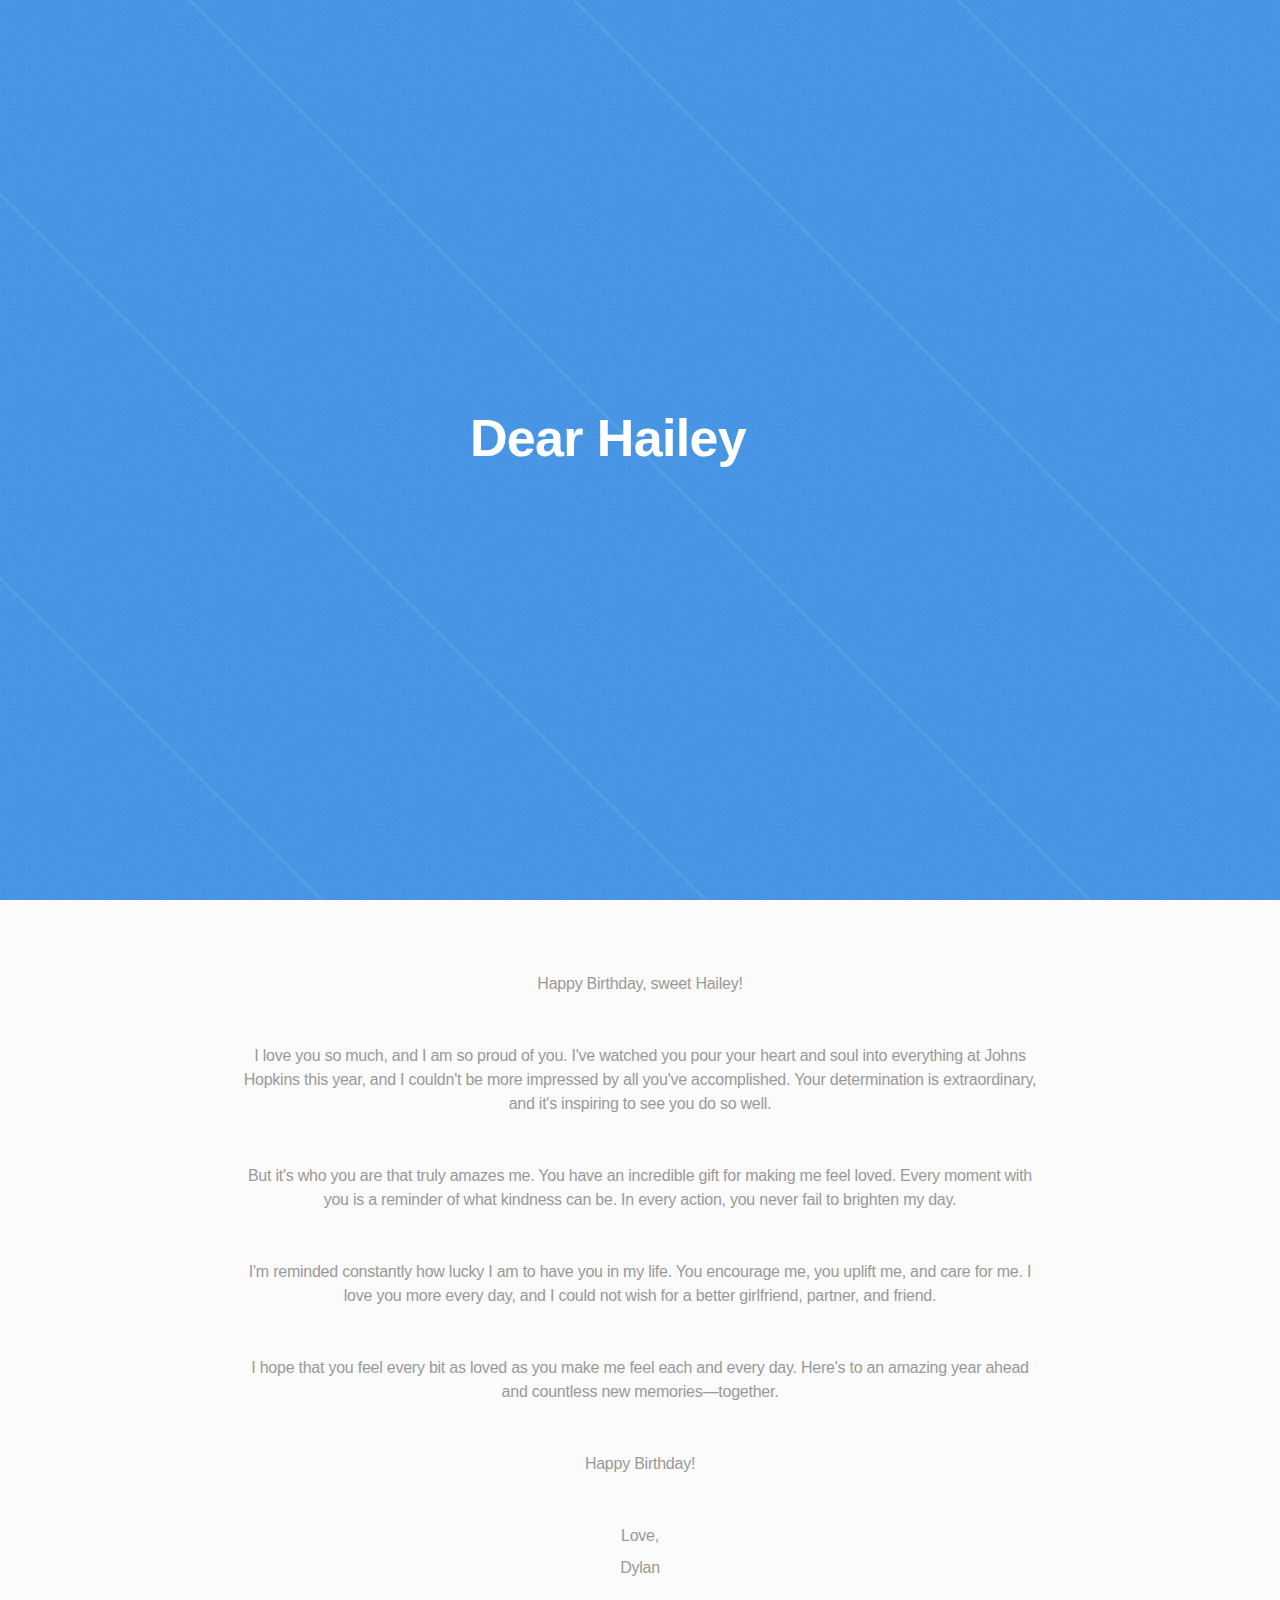
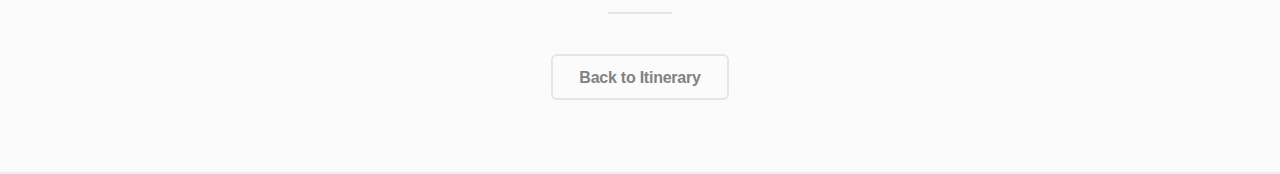
<file: card.html>
<!DOCTYPE HTML>
<html>
	<head>
		<title>Birthday Card - Hailey</title>
		<meta charset="utf-8" />
		<meta name="viewport" content="width=device-width, initial-scale=1, user-scalable=no" />
		<link rel="stylesheet" href="assets/css/main.css" />
		<noscript><link rel="stylesheet" href="assets/css/noscript.css" /></noscript>
		<style>
			#header .content {
				display: flex;
				justify-content: center;
				align-items: center;
				width: 100%;
			}
			#header h1 {
				text-align: center;
				width: 100%;
				margin: 0;
				padding: 0;
			}
		</style>
	</head>
	<body class="is-preload">
		<!-- Header -->
			<header id="header">
				<div class="content">
					<h1>Dear Hailey</h1>
				</div>
			</header>
		<!-- Card Content -->
			<section id="card" class="wrapper style2 special">
				<div class="inner">
					<header class="major">
						<p>Happy Birthday, sweet Hailey!</p>
						<br>
						<p>I love you so much, and I am so proud of you. I've watched you pour your heart and soul into everything at Johns Hopkins this year, and I couldn't be more impressed by all you've accomplished. Your determination is extraordinary, and it's inspiring to see you do so well.</p>
						<br>
						<p>But it's who you are that truly amazes me. You have an incredible gift for making me feel loved. Every moment with you is a reminder of what kindness can be. In every action, you never fail to brighten my day.</p>
						<br>
						<p>I'm reminded constantly how lucky I am to have you in my life. You encourage me, you uplift me, and care for me. I love you more every day, and I could not wish for a better girlfriend, partner, and friend.</p>
						<br>
						<p>I hope that you feel every bit as loved as you make me feel each and every day. Here's to an amazing year ahead and countless new memories—together.</p>
						<br>
						<p>Happy Birthday!</p>
						<br>
						<p style="margin-bottom: 0.5em;">Love,</p>
						<p>Dylan</p>
					</header>
					<ul class="actions special">
						<li><a href="index.html" class="button">Back to Itinerary</a></li>
					</ul>
				</div>
			</section>
		<!-- Scripts -->
			<script src="assets/js/jquery.min.js"></script>
			<script src="assets/js/jquery.scrolly.min.js"></script>
			<script src="assets/js/browser.min.js"></script>
			<script src="assets/js/breakpoints.min.js"></script>
			<script src="assets/js/util.js"></script>
			<script src="assets/js/main.js"></script>
	</body>
</html>
</file>
<file: assets/css/noscript.css>
/*
	Fractal by HTML5 UP
	html5up.net | @ajlkn
	Free for personal and commercial use under the CCA 3.0 license (html5up.net/license)
*/

/* Header */

	body.is-preload #header .content {
		-moz-transform: none;
		-webkit-transform: none;
		-ms-transform: none;
		transform: none;
		opacity: 1;
	}

	body.is-preload #header .image {
		-moz-transform: none;
		-webkit-transform: none;
		-ms-transform: none;
		transform: none;
		opacity: 1;
	}

		body.is-preload #header .image img {
			opacity: 1;
		}
</file>
<file: assets/css/main.css>
@import url(fontawesome-all.min.css);

/*
	Fractal by HTML5 UP
	html5up.net | @ajlkn
	Free for personal and commercial use under the CCA 3.0 license (html5up.net/license)
*/

html, body, div, span, applet, object,
iframe, h1, h2, h3, h4, h5, h6, p, blockquote,
pre, a, abbr, acronym, address, big, cite,
code, del, dfn, em, img, ins, kbd, q, s, samp,
small, strike, strong, sub, sup, tt, var, b,
u, i, center, dl, dt, dd, ol, ul, li, fieldset,
form, label, legend, table, caption, tbody,
tfoot, thead, tr, th, td, article, aside,
canvas, details, embed, figure, figcaption,
footer, header, hgroup, menu, nav, output, ruby,
section, summary, time, mark, audio, video {
	margin: 0;
	padding: 0;
	border: 0;
	font-size: 100%;
	font: inherit;
	vertical-align: baseline;}

article, aside, details, figcaption, figure,
footer, header, hgroup, menu, nav, section {
	display: block;}

body {
	line-height: 1;
}

ol, ul {
	list-style: none;
}

blockquote, q {
	quotes: none;
}

	blockquote:before, blockquote:after, q:before, q:after {
		content: '';
		content: none;
	}

table {
	border-collapse: collapse;
	border-spacing: 0;
}

body {
	-webkit-text-size-adjust: none;
}

mark {
	background-color: transparent;
	color: inherit;
}

input::-moz-focus-inner {
	border: 0;
	padding: 0;
}

input, select, textarea {
	-moz-appearance: none;
	-webkit-appearance: none;
	-ms-appearance: none;
	appearance: none;
}

/* Basic */

	@-ms-viewport {
		width: device-width;
	}

	body {
		-ms-overflow-style: scrollbar;
	}

	@media screen and (max-width: 360px) {

		html, body {
			min-width: 320px;
		}

	}

	html {
		box-sizing: border-box;
	}

	*, *:before, *:after {
		box-sizing: inherit;
	}

	body {
		background: #ffffff;
	}

		body.is-preload *, body.is-preload *:before, body.is-preload *:after {
			-moz-animation: none !important;
			-webkit-animation: none !important;
			-ms-animation: none !important;
			animation: none !important;
			-moz-transition: none !important;
			-webkit-transition: none !important;
			-ms-transition: none !important;
			transition: none !important;
		}

/* Type */

	body {
		color: #999999;
	}

	html, input, select, textarea {
		font-size: 16pt;
	}

		@media screen and (max-width: 1680px) {

			html, input, select, textarea {
				font-size: 13pt;
			}

		}

		@media screen and (max-width: 1280px) {

			html, input, select, textarea {
				font-size: 12pt;
			}

		}

		@media screen and (max-width: 360px) {

			html, input, select, textarea {
				font-size: 11pt;
			}

		}

	body, input, select, textarea {
		font-family: Arial, Helvetica, sans-serif;
		font-weight: normal;
		line-height: 1.5em;
		letter-spacing: -0.015em;
	}

	a {
		-moz-transition: color 0.2s ease-in-out, border-bottom-color 0.2s ease-in-out;
		-webkit-transition: color 0.2s ease-in-out, border-bottom-color 0.2s ease-in-out;
		-ms-transition: color 0.2s ease-in-out, border-bottom-color 0.2s ease-in-out;
		transition: color 0.2s ease-in-out, border-bottom-color 0.2s ease-in-out;
		text-decoration: none;
		border-bottom: dotted 1px;
	}

		a:hover {
			border-bottom-color: transparent !important;
		}

	strong, b {
		font-weight: bold;
	}

	em, i {
		font-style: italic;
	}

	p {
		margin: 0 0 2em 0;
	}

	h1, h2, h3, h4, h5, h6 {
		font-weight: normal;
		line-height: 1em;
		margin: 0 0 1em 0;
		letter-spacing: -0.0125em;
	}

		h1 a, h2 a, h3 a, h4 a, h5 a, h6 a {
			color: inherit;
			text-decoration: none;
			border-bottom: none;
		}

		@media screen and (max-width: 980px) {

			h1 br, h2 br, h3 br, h4 br, h5 br, h6 br {
				display: none;
			}

		}

	h2 {
		font-size: 1.75em;
		line-height: 1.5em;
	}

	h3 {
		font-size: 1.5em;
		line-height: 1.5em;
	}

	h4 {
		font-size: 1.1em;
		line-height: 1.5em;
	}

	h5 {
		font-size: 0.9em;
		line-height: 1.5em;
	}

	h6 {
		font-size: 0.7em;
		line-height: 1.5em;
	}

	@media screen and (max-width: 736px) {

		h2 {
			font-size: 1.25em;
		}

		h3 {
			font-size: 1.2em;
		}

		h4 {
			font-size: 1em;
		}

	}

	sub {
		font-size: 0.8em;
		position: relative;
		top: 0.5em;
	}

	sup {
		font-size: 0.8em;
		position: relative;
		top: -0.5em;
	}

	blockquote {
		border-left-style: solid;
		border-left-width: 4px;
		font-style: italic;
		margin: 0 0 2em 0;
		padding: 0.5em 0 0.5em 2em;
	}

	code {
		border-radius: 6px;
		border-style: solid;
		border-width: 1px;
		font-family: "Courier New", monospace;
		font-size: 0.9em;
		margin: 0 0.25em;
		padding: 0.25em 0.65em;
	}

	pre {
		-webkit-overflow-scrolling: touch;
		font-family: "Courier New", monospace;
		font-size: 0.9em;
		margin: 0 0 2em 0;
	}

		pre code {
			display: block;
			line-height: 1.75em;
			padding: 1em 1.5em;
			overflow-x: auto;
		}

	hr {
		border: 0;
		border-bottom-style: solid;
		border-bottom-width: 1px;
		margin: 2em 0;
	}

		hr.major {
			margin: 3em 0;
		}

	.align-left {
		text-align: left;
	}

	.align-center {
		text-align: center;
	}

	.align-right {
		text-align: right;
	}

	input, select, textarea {
		color: #999999;
	}

	a {
		color: inherit;
		border-bottom-color: #d6d6d6;
	}

		a:hover {
			color: #4696e5;
		}

	strong, b {
		color: #828282;
	}

	h1, h2, h3, h4, h5, h6 {
		color: #828282;
	}

	blockquote {
		border-left-color: #e6e6e6;
	}

	code {
		background: rgba(144, 144, 144, 0.075);
		border-color: #e6e6e6;
	}

	hr {
		border-bottom-color: #e6e6e6;
	}

/* Row */

	.row {
		display: flex;
		flex-wrap: wrap;
		box-sizing: border-box;
		align-items: stretch;
	}

		.row > * {
			box-sizing: border-box;
		}

		.row.gtr-uniform > * > :last-child {
			margin-bottom: 0;
		}

		.row.aln-left {
			justify-content: flex-start;
		}

		.row.aln-center {
			justify-content: center;
		}

		.row.aln-right {
			justify-content: flex-end;
		}

		.row.aln-top {
			align-items: flex-start;
		}

		.row.aln-middle {
			align-items: center;
		}

		.row.aln-bottom {
			align-items: flex-end;
		}

		.row > .imp {
			order: -1;
		}

		.row > .col-1 {
			width: 8.33333%;
		}

		.row > .off-1 {
			margin-left: 8.33333%;
		}

		.row > .col-2 {
			width: 16.66667%;
		}

		.row > .off-2 {
			margin-left: 16.66667%;
		}

		.row > .col-3 {
			width: 25%;
		}

		.row > .off-3 {
			margin-left: 25%;
		}

		.row > .col-4 {
			width: 33.33333%;
		}

		.row > .off-4 {
			margin-left: 33.33333%;
		}

		.row > .col-5 {
			width: 41.66667%;
		}

		.row > .off-5 {
			margin-left: 41.66667%;
		}

		.row > .col-6 {
			width: 50%;
		}

		.row > .off-6 {
			margin-left: 50%;
		}

		.row > .col-7 {
			width: 58.33333%;
		}

		.row > .off-7 {
			margin-left: 58.33333%;
		}

		.row > .col-8 {
			width: 66.66667%;
		}

		.row > .off-8 {
			margin-left: 66.66667%;
		}

		.row > .col-9 {
			width: 75%;
		}

		.row > .off-9 {
			margin-left: 75%;
		}

		.row > .col-10 {
			width: 83.33333%;
		}

		.row > .off-10 {
			margin-left: 83.33333%;
		}

		.row > .col-11 {
			width: 91.66667%;
		}

		.row > .off-11 {
			margin-left: 91.66667%;
		}

		.row > .col-12 {
			width: 100%;
		}

		.row > .off-12 {
			margin-left: 100%;
		}

		.row.gtr-0 {
			margin-top: 0;
			margin-left: 0em;
		}

			.row.gtr-0 > * {
				padding: 0 0 0 0em;
			}

			.row.gtr-0.gtr-uniform {
				margin-top: 0em;
			}

				.row.gtr-0.gtr-uniform > * {
					padding-top: 0em;
				}

		.row.gtr-25 {
			margin-top: 0;
			margin-left: -0.375em;
		}

			.row.gtr-25 > * {
				padding: 0 0 0 0.375em;
			}

			.row.gtr-25.gtr-uniform {
				margin-top: -0.375em;
			}

				.row.gtr-25.gtr-uniform > * {
					padding-top: 0.375em;
				}

		.row.gtr-50 {
			margin-top: 0;
			margin-left: -0.75em;
		}

			.row.gtr-50 > * {
				padding: 0 0 0 0.75em;
			}

			.row.gtr-50.gtr-uniform {
				margin-top: -0.75em;
			}

				.row.gtr-50.gtr-uniform > * {
					padding-top: 0.75em;
				}

		.row {
			margin-top: 0;
			margin-left: -1.5em;
		}

			.row > * {
				padding: 0 0 0 1.5em;
			}

			.row.gtr-uniform {
				margin-top: -1.5em;
			}

				.row.gtr-uniform > * {
					padding-top: 1.5em;
				}

		.row.gtr-150 {
			margin-top: 0;
			margin-left: -2.25em;
		}

			.row.gtr-150 > * {
				padding: 0 0 0 2.25em;
			}

			.row.gtr-150.gtr-uniform {
				margin-top: -2.25em;
			}

				.row.gtr-150.gtr-uniform > * {
					padding-top: 2.25em;
				}

		.row.gtr-200 {
			margin-top: 0;
			margin-left: -3em;
		}

			.row.gtr-200 > * {
				padding: 0 0 0 3em;
			}

			.row.gtr-200.gtr-uniform {
				margin-top: -3em;
			}

				.row.gtr-200.gtr-uniform > * {
					padding-top: 3em;
				}

		@media screen and (max-width: 1680px) {

			.row {
				display: flex;
				flex-wrap: wrap;
				box-sizing: border-box;
				align-items: stretch;
			}

				.row > * {
					box-sizing: border-box;
				}

				.row.gtr-uniform > * > :last-child {
					margin-bottom: 0;
				}

				.row.aln-left {
					justify-content: flex-start;
				}

				.row.aln-center {
					justify-content: center;
				}

				.row.aln-right {
					justify-content: flex-end;
				}

				.row.aln-top {
					align-items: flex-start;
				}

				.row.aln-middle {
					align-items: center;
				}

				.row.aln-bottom {
					align-items: flex-end;
				}

				.row > .imp-xlarge {
					order: -1;
				}

				.row > .col-1-xlarge {
					width: 8.33333%;
				}

				.row > .off-1-xlarge {
					margin-left: 8.33333%;
				}

				.row > .col-2-xlarge {
					width: 16.66667%;
				}

				.row > .off-2-xlarge {
					margin-left: 16.66667%;
				}

				.row > .col-3-xlarge {
					width: 25%;
				}

				.row > .off-3-xlarge {
					margin-left: 25%;
				}

				.row > .col-4-xlarge {
					width: 33.33333%;
				}

				.row > .off-4-xlarge {
					margin-left: 33.33333%;
				}

				.row > .col-5-xlarge {
					width: 41.66667%;
				}

				.row > .off-5-xlarge {
					margin-left: 41.66667%;
				}

				.row > .col-6-xlarge {
					width: 50%;
				}

				.row > .off-6-xlarge {
					margin-left: 50%;
				}

				.row > .col-7-xlarge {
					width: 58.33333%;
				}

				.row > .off-7-xlarge {
					margin-left: 58.33333%;
				}

				.row > .col-8-xlarge {
					width: 66.66667%;
				}

				.row > .off-8-xlarge {
					margin-left: 66.66667%;
				}

				.row > .col-9-xlarge {
					width: 75%;
				}

				.row > .off-9-xlarge {
					margin-left: 75%;
				}

				.row > .col-10-xlarge {
					width: 83.33333%;
				}

				.row > .off-10-xlarge {
					margin-left: 83.33333%;
				}

				.row > .col-11-xlarge {
					width: 91.66667%;
				}

				.row > .off-11-xlarge {
					margin-left: 91.66667%;
				}

				.row > .col-12-xlarge {
					width: 100%;
				}

				.row > .off-12-xlarge {
					margin-left: 100%;
				}

				.row.gtr-0 {
					margin-top: 0;
					margin-left: 0em;
				}

					.row.gtr-0 > * {
						padding: 0 0 0 0em;
					}

					.row.gtr-0.gtr-uniform {
						margin-top: 0em;
					}

						.row.gtr-0.gtr-uniform > * {
							padding-top: 0em;
						}

				.row.gtr-25 {
					margin-top: 0;
					margin-left: -0.375em;
				}

					.row.gtr-25 > * {
						padding: 0 0 0 0.375em;
					}

					.row.gtr-25.gtr-uniform {
						margin-top: -0.375em;
					}

						.row.gtr-25.gtr-uniform > * {
							padding-top: 0.375em;
						}

				.row.gtr-50 {
					margin-top: 0;
					margin-left: -0.75em;
				}

					.row.gtr-50 > * {
						padding: 0 0 0 0.75em;
					}

					.row.gtr-50.gtr-uniform {
						margin-top: -0.75em;
					}

						.row.gtr-50.gtr-uniform > * {
							padding-top: 0.75em;
						}

				.row {
					margin-top: 0;
					margin-left: -1.5em;
				}

					.row > * {
						padding: 0 0 0 1.5em;
					}

					.row.gtr-uniform {
						margin-top: -1.5em;
					}

						.row.gtr-uniform > * {
							padding-top: 1.5em;
						}

				.row.gtr-150 {
					margin-top: 0;
					margin-left: -2.25em;
				}

					.row.gtr-150 > * {
						padding: 0 0 0 2.25em;
					}

					.row.gtr-150.gtr-uniform {
						margin-top: -2.25em;
					}

						.row.gtr-150.gtr-uniform > * {
							padding-top: 2.25em;
						}

				.row.gtr-200 {
					margin-top: 0;
					margin-left: -3em;
				}

					.row.gtr-200 > * {
						padding: 0 0 0 3em;
					}

					.row.gtr-200.gtr-uniform {
						margin-top: -3em;
					}

						.row.gtr-200.gtr-uniform > * {
							padding-top: 3em;
						}

		}

		@media screen and (max-width: 1280px) {

			.row {
				display: flex;
				flex-wrap: wrap;
				box-sizing: border-box;
				align-items: stretch;
			}

				.row > * {
					box-sizing: border-box;
				}

				.row.gtr-uniform > * > :last-child {
					margin-bottom: 0;
				}

				.row.aln-left {
					justify-content: flex-start;
				}

				.row.aln-center {
					justify-content: center;
				}

				.row.aln-right {
					justify-content: flex-end;
				}

				.row.aln-top {
					align-items: flex-start;
				}

				.row.aln-middle {
					align-items: center;
				}

				.row.aln-bottom {
					align-items: flex-end;
				}

				.row > .imp-large {
					order: -1;
				}

				.row > .col-1-large {
					width: 8.33333%;
				}

				.row > .off-1-large {
					margin-left: 8.33333%;
				}

				.row > .col-2-large {
					width: 16.66667%;
				}

				.row > .off-2-large {
					margin-left: 16.66667%;
				}

				.row > .col-3-large {
					width: 25%;
				}

				.row > .off-3-large {
					margin-left: 25%;
				}

				.row > .col-4-large {
					width: 33.33333%;
				}

				.row > .off-4-large {
					margin-left: 33.33333%;
				}

				.row > .col-5-large {
					width: 41.66667%;
				}

				.row > .off-5-large {
					margin-left: 41.66667%;
				}

				.row > .col-6-large {
					width: 50%;
				}

				.row > .off-6-large {
					margin-left: 50%;
				}

				.row > .col-7-large {
					width: 58.33333%;
				}

				.row > .off-7-large {
					margin-left: 58.33333%;
				}

				.row > .col-8-large {
					width: 66.66667%;
				}

				.row > .off-8-large {
					margin-left: 66.66667%;
				}

				.row > .col-9-large {
					width: 75%;
				}

				.row > .off-9-large {
					margin-left: 75%;
				}

				.row > .col-10-large {
					width: 83.33333%;
				}

				.row > .off-10-large {
					margin-left: 83.33333%;
				}

				.row > .col-11-large {
					width: 91.66667%;
				}

				.row > .off-11-large {
					margin-left: 91.66667%;
				}

				.row > .col-12-large {
					width: 100%;
				}

				.row > .off-12-large {
					margin-left: 100%;
				}

				.row.gtr-0 {
					margin-top: 0;
					margin-left: 0em;
				}

					.row.gtr-0 > * {
						padding: 0 0 0 0em;
					}

					.row.gtr-0.gtr-uniform {
						margin-top: 0em;
					}

						.row.gtr-0.gtr-uniform > * {
							padding-top: 0em;
						}

				.row.gtr-25 {
					margin-top: 0;
					margin-left: -0.375em;
				}

					.row.gtr-25 > * {
						padding: 0 0 0 0.375em;
					}

					.row.gtr-25.gtr-uniform {
						margin-top: -0.375em;
					}

						.row.gtr-25.gtr-uniform > * {
							padding-top: 0.375em;
						}

				.row.gtr-50 {
					margin-top: 0;
					margin-left: -0.75em;
				}

					.row.gtr-50 > * {
						padding: 0 0 0 0.75em;
					}

					.row.gtr-50.gtr-uniform {
						margin-top: -0.75em;
					}

						.row.gtr-50.gtr-uniform > * {
							padding-top: 0.75em;
						}

				.row {
					margin-top: 0;
					margin-left: -1.5em;
				}

					.row > * {
						padding: 0 0 0 1.5em;
					}

					.row.gtr-uniform {
						margin-top: -1.5em;
					}

						.row.gtr-uniform > * {
							padding-top: 1.5em;
						}

				.row.gtr-150 {
					margin-top: 0;
					margin-left: -2.25em;
				}

					.row.gtr-150 > * {
						padding: 0 0 0 2.25em;
					}

					.row.gtr-150.gtr-uniform {
						margin-top: -2.25em;
					}

						.row.gtr-150.gtr-uniform > * {
							padding-top: 2.25em;
						}

				.row.gtr-200 {
					margin-top: 0;
					margin-left: -3em;
				}

					.row.gtr-200 > * {
						padding: 0 0 0 3em;
					}

					.row.gtr-200.gtr-uniform {
						margin-top: -3em;
					}

						.row.gtr-200.gtr-uniform > * {
							padding-top: 3em;
						}

		}

		@media screen and (max-width: 980px) {

			.row {
				display: flex;
				flex-wrap: wrap;
				box-sizing: border-box;
				align-items: stretch;
			}

				.row > * {
					box-sizing: border-box;
				}

				.row.gtr-uniform > * > :last-child {
					margin-bottom: 0;
				}

				.row.aln-left {
					justify-content: flex-start;
				}

				.row.aln-center {
					justify-content: center;
				}

				.row.aln-right {
					justify-content: flex-end;
				}

				.row.aln-top {
					align-items: flex-start;
				}

				.row.aln-middle {
					align-items: center;
				}

				.row.aln-bottom {
					align-items: flex-end;
				}

				.row > .imp-medium {
					order: -1;
				}

				.row > .col-1-medium {
					width: 8.33333%;
				}

				.row > .off-1-medium {
					margin-left: 8.33333%;
				}

				.row > .col-2-medium {
					width: 16.66667%;
				}

				.row > .off-2-medium {
					margin-left: 16.66667%;
				}

				.row > .col-3-medium {
					width: 25%;
				}

				.row > .off-3-medium {
					margin-left: 25%;
				}

				.row > .col-4-medium {
					width: 33.33333%;
				}

				.row > .off-4-medium {
					margin-left: 33.33333%;
				}

				.row > .col-5-medium {
					width: 41.66667%;
				}

				.row > .off-5-medium {
					margin-left: 41.66667%;
				}

				.row > .col-6-medium {
					width: 50%;
				}

				.row > .off-6-medium {
					margin-left: 50%;
				}

				.row > .col-7-medium {
					width: 58.33333%;
				}

				.row > .off-7-medium {
					margin-left: 58.33333%;
				}

				.row > .col-8-medium {
					width: 66.66667%;
				}

				.row > .off-8-medium {
					margin-left: 66.66667%;
				}

				.row > .col-9-medium {
					width: 75%;
				}

				.row > .off-9-medium {
					margin-left: 75%;
				}

				.row > .col-10-medium {
					width: 83.33333%;
				}

				.row > .off-10-medium {
					margin-left: 83.33333%;
				}

				.row > .col-11-medium {
					width: 91.66667%;
				}

				.row > .off-11-medium {
					margin-left: 91.66667%;
				}

				.row > .col-12-medium {
					width: 100%;
				}

				.row > .off-12-medium {
					margin-left: 100%;
				}

				.row.gtr-0 {
					margin-top: 0;
					margin-left: 0em;
				}

					.row.gtr-0 > * {
						padding: 0 0 0 0em;
					}

					.row.gtr-0.gtr-uniform {
						margin-top: 0em;
					}

						.row.gtr-0.gtr-uniform > * {
							padding-top: 0em;
						}

				.row.gtr-25 {
					margin-top: 0;
					margin-left: -0.375em;
				}

					.row.gtr-25 > * {
						padding: 0 0 0 0.375em;
					}

					.row.gtr-25.gtr-uniform {
						margin-top: -0.375em;
					}

						.row.gtr-25.gtr-uniform > * {
							padding-top: 0.375em;
						}

				.row.gtr-50 {
					margin-top: 0;
					margin-left: -0.75em;
				}

					.row.gtr-50 > * {
						padding: 0 0 0 0.75em;
					}

					.row.gtr-50.gtr-uniform {
						margin-top: -0.75em;
					}

						.row.gtr-50.gtr-uniform > * {
							padding-top: 0.75em;
						}

				.row {
					margin-top: 0;
					margin-left: -1.5em;
				}

					.row > * {
						padding: 0 0 0 1.5em;
					}

					.row.gtr-uniform {
						margin-top: -1.5em;
					}

						.row.gtr-uniform > * {
							padding-top: 1.5em;
						}

				.row.gtr-150 {
					margin-top: 0;
					margin-left: -2.25em;
				}

					.row.gtr-150 > * {
						padding: 0 0 0 2.25em;
					}

					.row.gtr-150.gtr-uniform {
						margin-top: -2.25em;
					}

						.row.gtr-150.gtr-uniform > * {
							padding-top: 2.25em;
						}

				.row.gtr-200 {
					margin-top: 0;
					margin-left: -3em;
				}

					.row.gtr-200 > * {
						padding: 0 0 0 3em;
					}

					.row.gtr-200.gtr-uniform {
						margin-top: -3em;
					}

						.row.gtr-200.gtr-uniform > * {
							padding-top: 3em;
						}

		}

		@media screen and (max-width: 736px) {

			.row {
				display: flex;
				flex-wrap: wrap;
				box-sizing: border-box;
				align-items: stretch;
			}

				.row > * {
					box-sizing: border-box;
				}

				.row.gtr-uniform > * > :last-child {
					margin-bottom: 0;
				}

				.row.aln-left {
					justify-content: flex-start;
				}

				.row.aln-center {
					justify-content: center;
				}

				.row.aln-right {
					justify-content: flex-end;
				}

				.row.aln-top {
					align-items: flex-start;
				}

				.row.aln-middle {
					align-items: center;
				}

				.row.aln-bottom {
					align-items: flex-end;
				}

				.row > .imp-small {
					order: -1;
				}

				.row > .col-1-small {
					width: 8.33333%;
				}

				.row > .off-1-small {
					margin-left: 8.33333%;
				}

				.row > .col-2-small {
					width: 16.66667%;
				}

				.row > .off-2-small {
					margin-left: 16.66667%;
				}

				.row > .col-3-small {
					width: 25%;
				}

				.row > .off-3-small {
					margin-left: 25%;
				}

				.row > .col-4-small {
					width: 33.33333%;
				}

				.row > .off-4-small {
					margin-left: 33.33333%;
				}

				.row > .col-5-small {
					width: 41.66667%;
				}

				.row > .off-5-small {
					margin-left: 41.66667%;
				}

				.row > .col-6-small {
					width: 50%;
				}

				.row > .off-6-small {
					margin-left: 50%;
				}

				.row > .col-7-small {
					width: 58.33333%;
				}

				.row > .off-7-small {
					margin-left: 58.33333%;
				}

				.row > .col-8-small {
					width: 66.66667%;
				}

				.row > .off-8-small {
					margin-left: 66.66667%;
				}

				.row > .col-9-small {
					width: 75%;
				}

				.row > .off-9-small {
					margin-left: 75%;
				}

				.row > .col-10-small {
					width: 83.33333%;
				}

				.row > .off-10-small {
					margin-left: 83.33333%;
				}

				.row > .col-11-small {
					width: 91.66667%;
				}

				.row > .off-11-small {
					margin-left: 91.66667%;
				}

				.row > .col-12-small {
					width: 100%;
				}

				.row > .off-12-small {
					margin-left: 100%;
				}

				.row.gtr-0 {
					margin-top: 0;
					margin-left: 0em;
				}

					.row.gtr-0 > * {
						padding: 0 0 0 0em;
					}

					.row.gtr-0.gtr-uniform {
						margin-top: 0em;
					}

						.row.gtr-0.gtr-uniform > * {
							padding-top: 0em;
						}

				.row.gtr-25 {
					margin-top: 0;
					margin-left: -0.375em;
				}

					.row.gtr-25 > * {
						padding: 0 0 0 0.375em;
					}

					.row.gtr-25.gtr-uniform {
						margin-top: -0.375em;
					}

						.row.gtr-25.gtr-uniform > * {
							padding-top: 0.375em;
						}

				.row.gtr-50 {
					margin-top: 0;
					margin-left: -0.75em;
				}

					.row.gtr-50 > * {
						padding: 0 0 0 0.75em;
					}

					.row.gtr-50.gtr-uniform {
						margin-top: -0.75em;
					}

						.row.gtr-50.gtr-uniform > * {
							padding-top: 0.75em;
						}

				.row {
					margin-top: 0;
					margin-left: -1.5em;
				}

					.row > * {
						padding: 0 0 0 1.5em;
					}

					.row.gtr-uniform {
						margin-top: -1.5em;
					}

						.row.gtr-uniform > * {
							padding-top: 1.5em;
						}

				.row.gtr-150 {
					margin-top: 0;
					margin-left: -2.25em;
				}

					.row.gtr-150 > * {
						padding: 0 0 0 2.25em;
					}

					.row.gtr-150.gtr-uniform {
						margin-top: -2.25em;
					}

						.row.gtr-150.gtr-uniform > * {
							padding-top: 2.25em;
						}

				.row.gtr-200 {
					margin-top: 0;
					margin-left: -3em;
				}

					.row.gtr-200 > * {
						padding: 0 0 0 3em;
					}

					.row.gtr-200.gtr-uniform {
						margin-top: -3em;
					}

						.row.gtr-200.gtr-uniform > * {
							padding-top: 3em;
						}

		}

		@media screen and (max-width: 480px) {

			.row {
				display: flex;
				flex-wrap: wrap;
				box-sizing: border-box;
				align-items: stretch;
			}

				.row > * {
					box-sizing: border-box;
				}

				.row.gtr-uniform > * > :last-child {
					margin-bottom: 0;
				}

				.row.aln-left {
					justify-content: flex-start;
				}

				.row.aln-center {
					justify-content: center;
				}

				.row.aln-right {
					justify-content: flex-end;
				}

				.row.aln-top {
					align-items: flex-start;
				}

				.row.aln-middle {
					align-items: center;
				}

				.row.aln-bottom {
					align-items: flex-end;
				}

				.row > .imp-xsmall {
					order: -1;
				}

				.row > .col-1-xsmall {
					width: 8.33333%;
				}

				.row > .off-1-xsmall {
					margin-left: 8.33333%;
				}

				.row > .col-2-xsmall {
					width: 16.66667%;
				}

				.row > .off-2-xsmall {
					margin-left: 16.66667%;
				}

				.row > .col-3-xsmall {
					width: 25%;
				}

				.row > .off-3-xsmall {
					margin-left: 25%;
				}

				.row > .col-4-xsmall {
					width: 33.33333%;
				}

				.row > .off-4-xsmall {
					margin-left: 33.33333%;
				}

				.row > .col-5-xsmall {
					width: 41.66667%;
				}

				.row > .off-5-xsmall {
					margin-left: 41.66667%;
				}

				.row > .col-6-xsmall {
					width: 50%;
				}

				.row > .off-6-xsmall {
					margin-left: 50%;
				}

				.row > .col-7-xsmall {
					width: 58.33333%;
				}

				.row > .off-7-xsmall {
					margin-left: 58.33333%;
				}

				.row > .col-8-xsmall {
					width: 66.66667%;
				}

				.row > .off-8-xsmall {
					margin-left: 66.66667%;
				}

				.row > .col-9-xsmall {
					width: 75%;
				}

				.row > .off-9-xsmall {
					margin-left: 75%;
				}

				.row > .col-10-xsmall {
					width: 83.33333%;
				}

				.row > .off-10-xsmall {
					margin-left: 83.33333%;
				}

				.row > .col-11-xsmall {
					width: 91.66667%;
				}

				.row > .off-11-xsmall {
					margin-left: 91.66667%;
				}

				.row > .col-12-xsmall {
					width: 100%;
				}

				.row > .off-12-xsmall {
					margin-left: 100%;
				}

				.row.gtr-0 {
					margin-top: 0;
					margin-left: 0em;
				}

					.row.gtr-0 > * {
						padding: 0 0 0 0em;
					}

					.row.gtr-0.gtr-uniform {
						margin-top: 0em;
					}

						.row.gtr-0.gtr-uniform > * {
							padding-top: 0em;
						}

				.row.gtr-25 {
					margin-top: 0;
					margin-left: -0.375em;
				}

					.row.gtr-25 > * {
						padding: 0 0 0 0.375em;
					}

					.row.gtr-25.gtr-uniform {
						margin-top: -0.375em;
					}

						.row.gtr-25.gtr-uniform > * {
							padding-top: 0.375em;
						}

				.row.gtr-50 {
					margin-top: 0;
					margin-left: -0.75em;
				}

					.row.gtr-50 > * {
						padding: 0 0 0 0.75em;
					}

					.row.gtr-50.gtr-uniform {
						margin-top: -0.75em;
					}

						.row.gtr-50.gtr-uniform > * {
							padding-top: 0.75em;
						}

				.row {
					margin-top: 0;
					margin-left: -1.5em;
				}

					.row > * {
						padding: 0 0 0 1.5em;
					}

					.row.gtr-uniform {
						margin-top: -1.5em;
					}

						.row.gtr-uniform > * {
							padding-top: 1.5em;
						}

				.row.gtr-150 {
					margin-top: 0;
					margin-left: -2.25em;
				}

					.row.gtr-150 > * {
						padding: 0 0 0 2.25em;
					}

					.row.gtr-150.gtr-uniform {
						margin-top: -2.25em;
					}

						.row.gtr-150.gtr-uniform > * {
							padding-top: 2.25em;
						}

				.row.gtr-200 {
					margin-top: 0;
					margin-left: -3em;
				}

					.row.gtr-200 > * {
						padding: 0 0 0 3em;
					}

					.row.gtr-200.gtr-uniform {
						margin-top: -3em;
					}

						.row.gtr-200.gtr-uniform > * {
							padding-top: 3em;
						}

		}

/* Box */

	.box {
		border-radius: 6px;
		border: solid 1px #e6e6e6;
		margin-bottom: 2em;
		padding: 1.5em;
	}

		.box > :last-child,
		.box > :last-child > :last-child,
		.box > :last-child > :last-child > :last-child {
			margin-bottom: 0;
		}

		.box.alt {
			border: 0;
			border-radius: 0;
			padding: 0;
		}

/* Button */

	input[type="submit"],
	input[type="reset"],
	input[type="button"],
	button,
	.button {
		-moz-appearance: none;
		-webkit-appearance: none;
		-ms-appearance: none;
		appearance: none;
		-moz-transition: background-color 0.2s ease-in-out, color 0.2s ease-in-out;
		-webkit-transition: background-color 0.2s ease-in-out, color 0.2s ease-in-out;
		-ms-transition: background-color 0.2s ease-in-out, color 0.2s ease-in-out;
		transition: background-color 0.2s ease-in-out, color 0.2s ease-in-out;
		border-radius: 6px;
		border: 0;
		cursor: pointer;
		display: inline-block;
		font-weight: bold;
		height: 2.85em;
		line-height: 2.95em;
		padding: 0 1.75em;
		text-align: center;
		text-decoration: none;
		white-space: nowrap;
	}

		input[type="submit"].icon,
		input[type="reset"].icon,
		input[type="button"].icon,
		button.icon,
		.button.icon {
			padding-left: 1.35em;
		}

			input[type="submit"].icon:before,
			input[type="reset"].icon:before,
			input[type="button"].icon:before,
			button.icon:before,
			.button.icon:before {
				margin-right: 0.5em;
			}

		input[type="submit"].fit,
		input[type="reset"].fit,
		input[type="button"].fit,
		button.fit,
		.button.fit {
			width: 100%;
		}

		input[type="submit"].small,
		input[type="reset"].small,
		input[type="button"].small,
		button.small,
		.button.small {
			font-size: 0.8em;
		}

		input[type="submit"].large,
		input[type="reset"].large,
		input[type="button"].large,
		button.large,
		.button.large {
			font-size: 1.35em;
		}

		input[type="submit"].disabled, input[type="submit"]:disabled,
		input[type="reset"].disabled,
		input[type="reset"]:disabled,
		input[type="button"].disabled,
		input[type="button"]:disabled,
		button.disabled,
		button:disabled,
		.button.disabled,
		.button:disabled {
			pointer-events: none;
			cursor: default;
			opacity: 0.25;
		}

		@media screen and (max-width: 480px) {

			input[type="submit"].icon,
			input[type="reset"].icon,
			input[type="button"].icon,
			button.icon,
			.button.icon {
				padding: 0;
			}

		}

	@media screen and (max-width: 480px) and (orientation: portrait) {

		input[type="submit"],
		input[type="reset"],
		input[type="button"],
		button,
		.button {
			padding: 0;
		}

	}

	input[type="submit"],
	input[type="reset"],
	input[type="button"],
	button,
	.button {
		background-color: transparent;
		color: #828282 !important;
		box-shadow: inset 0 0 0 2px #e6e6e6;
	}

		input[type="submit"]:hover,
		input[type="reset"]:hover,
		input[type="button"]:hover,
		button:hover,
		.button:hover {
			background-color: rgba(144, 144, 144, 0.075);
		}

		input[type="submit"]:active,
		input[type="reset"]:active,
		input[type="button"]:active,
		button:active,
		.button:active {
			background-color: rgba(144, 144, 144, 0.15);
		}

		input[type="submit"].primary,
		input[type="reset"].primary,
		input[type="button"].primary,
		button.primary,
		.button.primary {
			box-shadow: none;
			background-color: #4696e5;
			color: #ffffff !important;
		}

			input[type="submit"].primary:hover,
			input[type="reset"].primary:hover,
			input[type="button"].primary:hover,
			button.primary:hover,
			.button.primary:hover {
				background-color: #5ca3e8;
			}

			input[type="submit"].primary:active,
			input[type="reset"].primary:active,
			input[type="button"].primary:active,
			button.primary:active,
			.button.primary:active {
				background-color: #3089e2;
			}

/* Form */

	form {
		margin: 0 0 2em 0;
	}

	label {
		display: block;
		font-size: 0.9em;
		font-weight: bold;
		margin: 0 0 1em 0;
	}

	input[type="text"],
	input[type="password"],
	input[type="email"],
	select,
	textarea {
		-moz-appearance: none;
		-webkit-appearance: none;
		-ms-appearance: none;
		appearance: none;
		border-radius: 6px;
		border: none;
		border-style: solid;
		border-width: 1px;
		color: inherit;
		display: block;
		outline: 0;
		padding: 0 1em;
		text-decoration: none;
		width: 100%;
	}

		input[type="text"]:invalid,
		input[type="password"]:invalid,
		input[type="email"]:invalid,
		select:invalid,
		textarea:invalid {
			box-shadow: none;
		}

	select {
		background-image: url("data:image/svg+xml;charset=utf8,%3Csvg xmlns='http://www.w3.org/2000/svg' width='40' height='40' preserveAspectRatio='none' viewBox='0 0 40 40'%3E%3Cpath d='M9.4,12.3l10.4,10.4l10.4-10.4c0.2-0.2,0.5-0.4,0.9-0.4c0.3,0,0.6,0.1,0.9,0.4l3.3,3.3c0.2,0.2,0.4,0.5,0.4,0.9 c0,0.4-0.1,0.6-0.4,0.9L20.7,31.9c-0.2,0.2-0.5,0.4-0.9,0.4c-0.3,0-0.6-0.1-0.9-0.4L4.3,17.3c-0.2-0.2-0.4-0.5-0.4-0.9 c0-0.4,0.1-0.6,0.4-0.9l3.3-3.3c0.2-0.2,0.5-0.4,0.9-0.4S9.1,12.1,9.4,12.3z' fill='%23e6e6e6' /%3E%3C/svg%3E");
		background-size: 1.25rem;
		background-repeat: no-repeat;
		background-position: calc(100% - 1rem) center;
		height: 2.75em;
		padding-right: 2.75em;
		text-overflow: ellipsis;
	}

		select option {
			color: #828282;
			background: #ffffff;
		}

		select:focus::-ms-value {
			background-color: transparent;
		}

		select::-ms-expand {
			display: none;
		}

	input[type="text"],
	input[type="password"],
	input[type="email"],
	select {
		height: 2.75em;
	}

	textarea {
		padding: 0.75em 1em;
	}

	input[type="checkbox"],
	input[type="radio"] {
		-moz-appearance: none;
		-webkit-appearance: none;
		-ms-appearance: none;
		appearance: none;
		display: block;
		float: left;
		margin-right: -2em;
		opacity: 0;
		width: 1em;
		z-index: -1;
	}

		input[type="checkbox"] + label,
		input[type="radio"] + label {
			text-decoration: none;
			cursor: pointer;
			display: inline-block;
			font-size: 1em;
			font-weight: normal;
			padding-left: 2.4em;
			padding-right: 0.75em;
			position: relative;
		}

			input[type="checkbox"] + label:before,
			input[type="radio"] + label:before {
				-moz-osx-font-smoothing: grayscale;
				-webkit-font-smoothing: antialiased;
				display: inline-block;
				font-style: normal;
				font-variant: normal;
				text-rendering: auto;
				line-height: 1;
				text-transform: none !important;
				font-family: 'Font Awesome 5 Free';
				font-weight: 900;
			}

			input[type="checkbox"] + label:before,
			input[type="radio"] + label:before {
				border-radius: 6px;
				border-style: solid;
				border-width: 1px;
				content: '';
				display: inline-block;
				font-size: 0.8em;
				height: 2.0625em;
				left: 0;
				line-height: 2.0625em;
				position: absolute;
				text-align: center;
				top: 0;
				width: 2.0625em;
			}

		input[type="checkbox"]:checked + label:before,
		input[type="radio"]:checked + label:before {
			content: '\f00c';
		}

	input[type="checkbox"] + label:before {
		border-radius: 6px;
	}

	input[type="radio"] + label:before {
		border-radius: 100%;
	}

	::-webkit-input-placeholder {
		opacity: 1.0;
	}

	:-moz-placeholder {
		opacity: 1.0;
	}

	::-moz-placeholder {
		opacity: 1.0;
	}

	:-ms-input-placeholder {
		opacity: 1.0;
	}

	.formerize-placeholder {
		opacity: 1.0;
	}

	label {
		color: #828282;
	}

	input[type="text"],
	input[type="password"],
	input[type="email"],
	select,
	textarea {
		color: inherit;
		background-color: rgba(144, 144, 144, 0.075);
		border-color: #e6e6e6;
	}

		input[type="text"]:focus,
		input[type="password"]:focus,
		input[type="email"]:focus,
		select:focus,
		textarea:focus {
			border-color: #4696e5;
			box-shadow: 0 0 0 1px #4696e5;
		}

	.select-wrapper:before {
		color: #e6e6e6;
	}

	input[type="checkbox"] + label,
	input[type="radio"] + label {
		color: #999999;
	}

		input[type="checkbox"] + label:before,
		input[type="radio"] + label:before {
			background-color: rgba(144, 144, 144, 0.075);
			border-color: #e6e6e6;
		}

	input[type="checkbox"]:checked + label:before,
	input[type="radio"]:checked + label:before {
		background-color: #4696e5;
		border-color: #4696e5;
		color: #ffffff;
	}

	input[type="checkbox"]:focus + label:before,
	input[type="radio"]:focus + label:before {
		border-color: #4696e5;
		box-shadow: 0 0 0 1px #4696e5;
	}

	::-webkit-input-placeholder {
		color: #e0e0e0 !important;
	}

	:-moz-placeholder {
		color: #e0e0e0 !important;
	}

	::-moz-placeholder {
		color: #e0e0e0 !important;
	}

	:-ms-input-placeholder {
		color: #e0e0e0 !important;
	}

	.formerize-placeholder {
		color: #e0e0e0 !important;
	}

/* Icon */

	.icon {
		text-decoration: none;
		border-bottom: none;
		position: relative;
	}

		.icon:before {
			-moz-osx-font-smoothing: grayscale;
			-webkit-font-smoothing: antialiased;
			display: inline-block;
			font-style: normal;
			font-variant: normal;
			text-rendering: auto;
			line-height: 1;
			text-transform: none !important;
			font-family: 'Font Awesome 5 Free';
			font-weight: 400;
		}

		.icon > .label {
			display: none;
		}

		.icon:before {
			line-height: inherit;
		}

		.icon.solid:before {
			font-weight: 900;
		}

		.icon.brands:before {
			font-family: 'Font Awesome 5 Brands';
		}

	.icon {
		color: #e0e0e0;
	}

/* Image */

	.image {
		border-radius: 6px;
		border: 0;
		display: inline-block;
		position: relative;
		overflow: hidden;
	}

		.image img {
			border-radius: 6px;
			display: block;
		}

		.image.left, .image.right {
			max-width: 40%;
		}

			.image.left img, .image.right img {
				width: 100%;
			}

		.image.left {
			float: left;
			margin: 0 1.5em 1em 0;
			top: 0.25em;
		}

		.image.right {
			float: right;
			margin: 0 0 1em 1.5em;
			top: 0.25em;
		}

		.image.fit {
			display: block;
			margin: 0 0 2em 0;
			width: 100%;
		}

			.image.fit img {
				width: 100%;
			}

		.image.main {
			display: block;
			margin: 0 0 3em 0;
			width: 100%;
		}

			.image.main img {
				width: 100%;
			}

		.image.phone {
			box-shadow: none;
			border-radius: 0;
			margin: 0 0 3em 0;
			width: 13em;
		}

			.image.phone img {
				border-radius: 0;
				display: block;
				position: relative;
				width: 100%;
			}

			.image.phone .inner, .image.phone:before, .image.phone:after {
				display: block;
				border: solid 2px rgba(255, 255, 255, 0.25);
			}

			.image.phone .inner {
				position: relative;
			}

				.image.phone .inner:before, .image.phone .inner:after {
					content: '';
					position: absolute;
					left: 50%;
				}

				.image.phone .inner:before {
					top: -1.375em;
					margin-left: -1em;
					width: 2em;
					height: 0.25em;
					border-radius: 0.5em;
					background: rgba(255, 255, 255, 0.25);
				}

				.image.phone .inner:after {
					bottom: -2.75em;
					margin-left: -1em;
					width: 2em;
					height: 2em;
					border-radius: 100%;
					border: solid 2px rgba(255, 255, 255, 0.25);
				}

			.image.phone:before, .image.phone:after {
				content: '';
			}

			.image.phone:before {
				height: 2.5em;
				border-radius: 1em 1em 0 0;
				border-bottom: 0;
			}

			.image.phone:after {
				height: 3.5em;
				border-radius: 0 0 1em 1em;
				border-top: 0;
			}

/* List */

	ol {
		list-style: decimal;
		margin: 0 0 2em 0;
		padding-left: 1.25em;
	}

		ol li {
			padding-left: 0.25em;
		}

	ul {
		list-style: disc;
		margin: 0 0 2em 0;
		padding-left: 1em;
	}

		ul li {
			padding-left: 0.5em;
		}

		ul.alt {
			list-style: none;
			padding-left: 0;
		}

			ul.alt li {
				border-top-style: solid;
				border-top-width: 1px;
				padding: 0.5em 0;
			}

				ul.alt li:first-child {
					border-top: 0;
					padding-top: 0;
				}

	dl {
		margin: 0 0 2em 0;
	}

		dl dt {
			display: block;
			font-weight: bold;
			margin: 0 0 1em 0;
		}

		dl dd {
			margin-left: 2em;
		}

	ul.alt > li {
		border-top-color: #e6e6e6;
	}

/* Actions */

	ul.actions {
		display: -moz-flex;
		display: -webkit-flex;
		display: -ms-flex;
		display: flex;
		cursor: default;
		list-style: none;
		margin-left: -1em;
		padding-left: 0;
	}

		ul.actions li {
			padding: 0 0 0 1em;
			vertical-align: middle;
		}

		ul.actions.special {
			-moz-justify-content: center;
			-webkit-justify-content: center;
			-ms-justify-content: center;
			justify-content: center;
			width: 100%;
			margin-left: 0;
		}

			ul.actions.special li:first-child {
				padding-left: 0;
			}

		ul.actions.stacked {
			-moz-flex-direction: column;
			-webkit-flex-direction: column;
			-ms-flex-direction: column;
			flex-direction: column;
			margin-left: 0;
		}

			ul.actions.stacked li {
				padding: 1.3em 0 0 0;
			}

				ul.actions.stacked li:first-child {
					padding-top: 0;
				}

		ul.actions.fit {
			width: calc(100% + 1em);
		}

			ul.actions.fit li {
				-moz-flex-grow: 1;
				-webkit-flex-grow: 1;
				-ms-flex-grow: 1;
				flex-grow: 1;
				-moz-flex-shrink: 1;
				-webkit-flex-shrink: 1;
				-ms-flex-shrink: 1;
				flex-shrink: 1;
				width: 100%;
			}

				ul.actions.fit li > * {
					width: 100%;
				}

			ul.actions.fit.stacked {
				width: 100%;
			}

		@media screen and (max-width: 480px) {

			ul.actions:not(.fixed) {
				-moz-flex-direction: column;
				-webkit-flex-direction: column;
				-ms-flex-direction: column;
				flex-direction: column;
				margin-left: 0;
				width: 100% !important;
			}

				ul.actions:not(.fixed) li {
					-moz-flex-grow: 1;
					-webkit-flex-grow: 1;
					-ms-flex-grow: 1;
					flex-grow: 1;
					-moz-flex-shrink: 1;
					-webkit-flex-shrink: 1;
					-ms-flex-shrink: 1;
					flex-shrink: 1;
					padding: 1em 0 0 0;
					text-align: center;
					width: 100%;
				}

					ul.actions:not(.fixed) li > * {
						width: 100%;
					}

					ul.actions:not(.fixed) li:first-child {
						padding-top: 0;
					}

					ul.actions:not(.fixed) li input[type="submit"],
					ul.actions:not(.fixed) li input[type="reset"],
					ul.actions:not(.fixed) li input[type="button"],
					ul.actions:not(.fixed) li button,
					ul.actions:not(.fixed) li .button {
						width: 100%;
					}

						ul.actions:not(.fixed) li input[type="submit"].icon:before,
						ul.actions:not(.fixed) li input[type="reset"].icon:before,
						ul.actions:not(.fixed) li input[type="button"].icon:before,
						ul.actions:not(.fixed) li button.icon:before,
						ul.actions:not(.fixed) li .button.icon:before {
							margin-left: -0.5em;
						}

		}

/* Icons */

	ul.icons {
		cursor: default;
		list-style: none;
		padding-left: 0;
	}

		ul.icons li {
			display: inline-block;
			padding: 0 1.5em 0 0;
		}

			ul.icons li:last-child {
				padding-right: 0 !important;
			}

			ul.icons li .icon:before {
				font-size: 1.75rem;
			}

		ul.icons.major li {
			padding: 0 2.5em 0 0;
		}

			ul.icons.major li .icon:before {
				font-size: 2.75rem;
			}

		@media screen and (max-width: 736px) {

			ul.icons.major li {
				padding: 0 1.25em 0 0;
			}

				ul.icons.major li .icon:before {
					font-size: 1.75rem;
				}

		}

		ul.icons.labeled li {
			margin: 1em 0;
			padding: 0 2em 0 0;
		}

			ul.icons.labeled li .icon:before {
				vertical-align: middle;
				font-size: 2.25rem;
				margin-right: 0.5em;
			}

			ul.icons.labeled li .icon .label {
				display: inline-block;
				vertical-align: middle;
				color: #999999;
			}

	@media screen and (max-width: 736px) and (orientation: portrait) {

		ul.icons.labeled {
			text-align: left;
			margin-right: auto;
			margin-left: auto;
			display: inline-block;
			white-space: nowrap;
		}

			ul.icons.labeled li {
				display: block;
				padding: 0;
				margin: 1.5em 0 0 0;
			}

				ul.icons.labeled li .icon:before {
					width: 1.5em;
					display: block;
					float: left;
					margin-right: 0;
				}

				ul.icons.labeled li .icon:after {
					content: '';
					display: block;
					clear: both;
				}

				ul.icons.labeled li:first-child {
					margin-top: 0;
				}

	}

/* Section/Article */

	section.special, article.special {
		text-align: center;
	}

	header p {
		position: relative;
		margin: 0 0 1.5em 0;
	}

		@media screen and (max-width: 736px) {

			header p br {
				display: none;
			}

		}

	header h2 + p {
		font-size: 1.25em;
		margin-top: -0.5em;
		line-height: 1.5em;
	}

	header h3 + p {
		font-size: 1.1em;
		margin-top: -0.25em;
		line-height: 1.5em;
	}

	header h4 + p,
	header h5 + p,
	header h6 + p {
		font-size: 0.9em;
		margin-top: -0.6em;
		line-height: 1.5em;
	}

	header.major {
		margin: 0 0 2.5em 0;
		text-align: center;
	}

		header.major:after {
			content: '';
			border-bottom: solid 2px #e6e6e6;
			display: block;
			width: 4em;
			margin: 2em auto 0 auto;
		}

		@media screen and (max-width: 736px) {

			header.major {
				margin: 0 0 2em 0;
			}

				header.major p {
					font-size: 1em;
				}

		}

/* Spotlight */

	.spotlight {
		display: -moz-flex;
		display: -webkit-flex;
		display: -ms-flex;
		display: flex;
		-moz-align-items: center;
		-webkit-align-items: center;
		-ms-align-items: center;
		align-items: center;
		margin: 0 0 2em 0;
	}

		.spotlight .image {
			width: 30%;
			border-radius: 100%;
			margin: 0 3em 0 0;
			display: block;
		}

			.spotlight .image img {
				display: block;
				border-radius: 100%;
				width: 100%;
			}

		.spotlight .content {
			width: 70%;
		}

			.spotlight .content > :last-child {
				margin-bottom: 0;
			}

		.spotlight:nth-child(2n) {
			-moz-flex-direction: row-reverse;
			-webkit-flex-direction: row-reverse;
			-ms-flex-direction: row-reverse;
			flex-direction: row-reverse;
		}

			.spotlight:nth-child(2n) .image {
				margin: 0 0 0 3em;
			}

			.spotlight:nth-child(2n) .content {
				text-align: right;
			}

	@media screen and (max-width: 736px) and (orientation: landscape) {

		.spotlight .image {
			margin: 0 2em 0 0;
		}

		.spotlight:nth-child(2n) .image {
			margin: 0 0 0 2em;
		}

	}

	@media screen and (max-width: 736px) and (orientation: portrait) {

		.spotlight {
			-moz-flex-direction: column !important;
			-webkit-flex-direction: column !important;
			-ms-flex-direction: column !important;
			flex-direction: column !important;
		}

			.spotlight .image {
				width: 100%;
				max-width: 60%;
				margin: 0 0 2em 0 !important;
			}

			.spotlight .content {
				width: 100%;
				text-align: center !important;
			}

	}

/* Table */

	.table-wrapper {
		-webkit-overflow-scrolling: touch;
		overflow-x: auto;
	}

	table {
		margin: 0 0 2em 0;
		width: 100%;
	}

		table tbody tr {
			border-style: solid;
			border-width: 1px;
			border-left: 0;
			border-right: 0;
		}

		table td {
			padding: 0.75em 0.75em;
		}

		table th {
			font-size: 0.9em;
			font-weight: bold;
			padding: 0 0.75em 0.75em 0.75em;
			text-align: left;
		}

		table thead {
			border-bottom-style: solid;
			border-bottom-width: 2px;
		}

		table tfoot {
			border-top-style: solid;
			border-top-width: 2px;
		}

		table.alt {
			border-collapse: separate;
		}

			table.alt tbody tr td {
				border-style: solid;
				border-width: 1px;
				border-left-width: 0;
				border-top-width: 0;
			}

				table.alt tbody tr td:first-child {
					border-left-width: 1px;
				}

			table.alt tbody tr:first-child td {
				border-top-width: 1px;
			}

			table.alt thead {
				border-bottom: 0;
			}

			table.alt tfoot {
				border-top: 0;
			}

	table tbody tr {
		border-color: #e6e6e6;
	}

		table tbody tr:nth-child(2n + 1) {
			background-color: rgba(144, 144, 144, 0.075);
		}

	table th {
		color: #828282;
	}

	table thead {
		border-bottom-color: #e6e6e6;
	}

	table tfoot {
		border-top-color: #e6e6e6;
	}

	table.alt tbody tr td {
		border-color: #e6e6e6;
	}

/* Wrapper */

	.wrapper {
		padding: 4.5em 0 2.5em 0 ;
		background-color: #ffffff;
		border-bottom: solid 2px #eeeeee;
	}

		.wrapper > .inner {
			margin-left: auto;
			margin-right: auto;
			width: 50em;
		}

			.wrapper > .inner.alt > * {
				border-top: solid 2px #eeeeee;
				margin-bottom: 0;
				margin-top: 3em;
				padding-top: 3em;
			}

				.wrapper > .inner.alt > *:first-child {
					border-top: 0;
					margin-top: 0;
					padding-top: 0;
				}

		.wrapper.style1 {
			background-color: #4696e5;
			color: #d1e5f9;
		}

			.wrapper.style1 input[type="submit"],
			.wrapper.style1 input[type="reset"],
			.wrapper.style1 input[type="button"],
			.wrapper.style1 button,
			.wrapper.style1 .button {
				background-color: transparent;
				color: #ffffff !important;
				box-shadow: inset 0 0 0 2px rgba(255, 255, 255, 0.25);
			}

				.wrapper.style1 input[type="submit"]:hover,
				.wrapper.style1 input[type="reset"]:hover,
				.wrapper.style1 input[type="button"]:hover,
				.wrapper.style1 button:hover,
				.wrapper.style1 .button:hover {
					background-color: rgba(255, 255, 255, 0.075);
				}

				.wrapper.style1 input[type="submit"]:active,
				.wrapper.style1 input[type="reset"]:active,
				.wrapper.style1 input[type="button"]:active,
				.wrapper.style1 button:active,
				.wrapper.style1 .button:active {
					background-color: rgba(255, 255, 255, 0.2);
				}

				.wrapper.style1 input[type="submit"].primary,
				.wrapper.style1 input[type="reset"].primary,
				.wrapper.style1 input[type="button"].primary,
				.wrapper.style1 button.primary,
				.wrapper.style1 .button.primary {
					box-shadow: none;
					background-color: #ffffff;
					color: #4696e5 !important;
				}

			.wrapper.style1 label {
				color: #ffffff;
			}

			.wrapper.style1 input[type="text"],
			.wrapper.style1 input[type="password"],
			.wrapper.style1 input[type="email"],
			.wrapper.style1 select,
			.wrapper.style1 textarea {
				color: inherit;
				background-color: rgba(255, 255, 255, 0.075);
				border-color: rgba(255, 255, 255, 0.25);
			}

				.wrapper.style1 input[type="text"]:focus,
				.wrapper.style1 input[type="password"]:focus,
				.wrapper.style1 input[type="email"]:focus,
				.wrapper.style1 select:focus,
				.wrapper.style1 textarea:focus {
					border-color: #ffffff;
					box-shadow: 0 0 0 1px #ffffff;
				}

			.wrapper.style1 .select-wrapper:before {
				color: rgba(255, 255, 255, 0.25);
			}

			.wrapper.style1 input[type="checkbox"] + label,
			.wrapper.style1 input[type="radio"] + label {
				color: #d1e5f9;
			}

				.wrapper.style1 input[type="checkbox"] + label:before,
				.wrapper.style1 input[type="radio"] + label:before {
					background-color: rgba(255, 255, 255, 0.075);
					border-color: rgba(255, 255, 255, 0.25);
				}

			.wrapper.style1 input[type="checkbox"]:checked + label:before,
			.wrapper.style1 input[type="radio"]:checked + label:before {
				background-color: #ffffff;
				border-color: #ffffff;
				color: #4696e5;
			}

			.wrapper.style1 input[type="checkbox"]:focus + label:before,
			.wrapper.style1 input[type="radio"]:focus + label:before {
				border-color: #ffffff;
				box-shadow: 0 0 0 1px #ffffff;
			}

			.wrapper.style1 ::-webkit-input-placeholder {
				color: #b5d5f5 !important;
			}

			.wrapper.style1 :-moz-placeholder {
				color: #b5d5f5 !important;
			}

			.wrapper.style1 ::-moz-placeholder {
				color: #b5d5f5 !important;
			}

			.wrapper.style1 :-ms-input-placeholder {
				color: #b5d5f5 !important;
			}

			.wrapper.style1 .formerize-placeholder {
				color: #b5d5f5 !important;
			}

			.wrapper.style1 .icon {
				color: #b5d5f5;
			}

			.wrapper.style1 .image {
				box-shadow: 0 0 0 4px #4696e5, 0 0 0 5px rgba(255, 255, 255, 0.25);
			}

				.wrapper.style1 .image.phone {
					box-shadow: none;
				}

					.wrapper.style1 .image.phone .inner, .wrapper.style1 .image.phone:before, .wrapper.style1 .image.phone:after {
						border-color: rgba(255, 255, 255, 0.25);
					}

					.wrapper.style1 .image.phone .inner:before {
						background: rgba(255, 255, 255, 0.25);
					}

					.wrapper.style1 .image.phone .inner:after {
						border-color: rgba(255, 255, 255, 0.25);
					}

			.wrapper.style1 ul.alt > li {
				border-top-color: rgba(255, 255, 255, 0.25);
			}

			.wrapper.style1 table tbody tr {
				border-color: rgba(255, 255, 255, 0.25);
			}

				.wrapper.style1 table tbody tr:nth-child(2n + 1) {
					background-color: rgba(255, 255, 255, 0.075);
				}

			.wrapper.style1 table th {
				color: #ffffff;
			}

			.wrapper.style1 table thead {
				border-bottom-color: rgba(255, 255, 255, 0.25);
			}

			.wrapper.style1 table tfoot {
				border-top-color: rgba(255, 255, 255, 0.25);
			}

			.wrapper.style1 table.alt tbody tr td {
				border-color: rgba(255, 255, 255, 0.25);
			}

			.wrapper.style1 input, .wrapper.style1 select, .wrapper.style1 textarea {
				color: #d1e5f9;
			}

			.wrapper.style1 a {
				color: inherit;
				border-bottom-color: rgba(255, 255, 255, 0.5);
				color: #ffffff;
			}

			.wrapper.style1 strong, .wrapper.style1 b {
				color: #ffffff;
			}

			.wrapper.style1 h1, .wrapper.style1 h2, .wrapper.style1 h3, .wrapper.style1 h4, .wrapper.style1 h5, .wrapper.style1 h6 {
				color: #ffffff;
			}

			.wrapper.style1 blockquote {
				border-left-color: rgba(255, 255, 255, 0.25);
			}

			.wrapper.style1 code {
				background: rgba(255, 255, 255, 0.075);
				border-color: rgba(255, 255, 255, 0.25);
			}

			.wrapper.style1 hr {
				border-bottom-color: rgba(255, 255, 255, 0.25);
			}

		.wrapper.style2 {
			background-color: #fbfbfb;
			color: #999999;
		}

			.wrapper.style2 input[type="submit"],
			.wrapper.style2 input[type="reset"],
			.wrapper.style2 input[type="button"],
			.wrapper.style2 button,
			.wrapper.style2 .button {
				background-color: transparent;
				color: #828282 !important;
				box-shadow: inset 0 0 0 2px #e6e6e6;
			}

				.wrapper.style2 input[type="submit"]:hover,
				.wrapper.style2 input[type="reset"]:hover,
				.wrapper.style2 input[type="button"]:hover,
				.wrapper.style2 button:hover,
				.wrapper.style2 .button:hover {
					background-color: rgba(144, 144, 144, 0.075);
				}

				.wrapper.style2 input[type="submit"]:active,
				.wrapper.style2 input[type="reset"]:active,
				.wrapper.style2 input[type="button"]:active,
				.wrapper.style2 button:active,
				.wrapper.style2 .button:active {
					background-color: rgba(144, 144, 144, 0.15);
				}

				.wrapper.style2 input[type="submit"].primary,
				.wrapper.style2 input[type="reset"].primary,
				.wrapper.style2 input[type="button"].primary,
				.wrapper.style2 button.primary,
				.wrapper.style2 .button.primary {
					box-shadow: none;
					background-color: #4696e5;
					color: #ffffff !important;
				}

					.wrapper.style2 input[type="submit"].primary:hover,
					.wrapper.style2 input[type="reset"].primary:hover,
					.wrapper.style2 input[type="button"].primary:hover,
					.wrapper.style2 button.primary:hover,
					.wrapper.style2 .button.primary:hover {
						background-color: #5ca3e8;
					}

					.wrapper.style2 input[type="submit"].primary:active,
					.wrapper.style2 input[type="reset"].primary:active,
					.wrapper.style2 input[type="button"].primary:active,
					.wrapper.style2 button.primary:active,
					.wrapper.style2 .button.primary:active {
						background-color: #3089e2;
					}

			.wrapper.style2 label {
				color: #828282;
			}

			.wrapper.style2 input[type="text"],
			.wrapper.style2 input[type="password"],
			.wrapper.style2 input[type="email"],
			.wrapper.style2 select,
			.wrapper.style2 textarea {
				color: inherit;
				background-color: rgba(144, 144, 144, 0.075);
				border-color: #e6e6e6;
			}

				.wrapper.style2 input[type="text"]:focus,
				.wrapper.style2 input[type="password"]:focus,
				.wrapper.style2 input[type="email"]:focus,
				.wrapper.style2 select:focus,
				.wrapper.style2 textarea:focus {
					border-color: #4696e5;
					box-shadow: 0 0 0 1px #4696e5;
				}

			.wrapper.style2 .select-wrapper:before {
				color: #e6e6e6;
			}

			.wrapper.style2 input[type="checkbox"] + label,
			.wrapper.style2 input[type="radio"] + label {
				color: #999999;
			}

				.wrapper.style2 input[type="checkbox"] + label:before,
				.wrapper.style2 input[type="radio"] + label:before {
					background-color: rgba(144, 144, 144, 0.075);
					border-color: #e6e6e6;
				}

			.wrapper.style2 input[type="checkbox"]:checked + label:before,
			.wrapper.style2 input[type="radio"]:checked + label:before {
				background-color: #4696e5;
				border-color: #4696e5;
				color: #ffffff;
			}

			.wrapper.style2 input[type="checkbox"]:focus + label:before,
			.wrapper.style2 input[type="radio"]:focus + label:before {
				border-color: #4696e5;
				box-shadow: 0 0 0 1px #4696e5;
			}

			.wrapper.style2 ::-webkit-input-placeholder {
				color: #e0e0e0 !important;
			}

			.wrapper.style2 :-moz-placeholder {
				color: #e0e0e0 !important;
			}

			.wrapper.style2 ::-moz-placeholder {
				color: #e0e0e0 !important;
			}

			.wrapper.style2 :-ms-input-placeholder {
				color: #e0e0e0 !important;
			}

			.wrapper.style2 .formerize-placeholder {
				color: #e0e0e0 !important;
			}

			.wrapper.style2 .icon {
				color: #e0e0e0;
			}

			.wrapper.style2 .image {
				box-shadow: 0 0 0 4px #fbfbfb, 0 0 0 5px #e6e6e6;
			}

				.wrapper.style2 .image.phone {
					box-shadow: none;
				}

					.wrapper.style2 .image.phone .inner, .wrapper.style2 .image.phone:before, .wrapper.style2 .image.phone:after {
						border-color: #e6e6e6;
					}

					.wrapper.style2 .image.phone .inner:before {
						background: #e6e6e6;
					}

					.wrapper.style2 .image.phone .inner:after {
						border-color: #e6e6e6;
					}

			.wrapper.style2 ul.alt > li {
				border-top-color: #e6e6e6;
			}

			.wrapper.style2 table tbody tr {
				border-color: #e6e6e6;
			}

				.wrapper.style2 table tbody tr:nth-child(2n + 1) {
					background-color: rgba(144, 144, 144, 0.075);
				}

			.wrapper.style2 table th {
				color: #828282;
			}

			.wrapper.style2 table thead {
				border-bottom-color: #e6e6e6;
			}

			.wrapper.style2 table tfoot {
				border-top-color: #e6e6e6;
			}

			.wrapper.style2 table.alt tbody tr td {
				border-color: #e6e6e6;
			}

			.wrapper.style2 input, .wrapper.style2 select, .wrapper.style2 textarea {
				color: #999999;
			}

			.wrapper.style2 a {
				color: inherit;
				border-bottom-color: #d6d6d6;
			}

				.wrapper.style2 a:hover {
					color: #4696e5;
				}

			.wrapper.style2 strong, .wrapper.style2 b {
				color: #828282;
			}

			.wrapper.style2 h1, .wrapper.style2 h2, .wrapper.style2 h3, .wrapper.style2 h4, .wrapper.style2 h5, .wrapper.style2 h6 {
				color: #828282;
			}

			.wrapper.style2 blockquote {
				border-left-color: #e6e6e6;
			}

			.wrapper.style2 code {
				background: rgba(144, 144, 144, 0.075);
				border-color: #e6e6e6;
			}

			.wrapper.style2 hr {
				border-bottom-color: #e6e6e6;
			}

		.wrapper.style3 {
			background-color: #f7f7f7;
			color: #999999;
		}

			.wrapper.style3 input[type="submit"],
			.wrapper.style3 input[type="reset"],
			.wrapper.style3 input[type="button"],
			.wrapper.style3 button,
			.wrapper.style3 .button {
				background-color: transparent;
				color: #828282 !important;
				box-shadow: inset 0 0 0 2px #d6d6d6;
			}

				.wrapper.style3 input[type="submit"]:hover,
				.wrapper.style3 input[type="reset"]:hover,
				.wrapper.style3 input[type="button"]:hover,
				.wrapper.style3 button:hover,
				.wrapper.style3 .button:hover {
					background-color: rgba(144, 144, 144, 0.075);
				}

				.wrapper.style3 input[type="submit"]:active,
				.wrapper.style3 input[type="reset"]:active,
				.wrapper.style3 input[type="button"]:active,
				.wrapper.style3 button:active,
				.wrapper.style3 .button:active {
					background-color: rgba(144, 144, 144, 0.15);
				}

				.wrapper.style3 input[type="submit"].primary,
				.wrapper.style3 input[type="reset"].primary,
				.wrapper.style3 input[type="button"].primary,
				.wrapper.style3 button.primary,
				.wrapper.style3 .button.primary {
					box-shadow: none;
					background-color: #4696e5;
					color: #ffffff !important;
				}

					.wrapper.style3 input[type="submit"].primary:hover,
					.wrapper.style3 input[type="reset"].primary:hover,
					.wrapper.style3 input[type="button"].primary:hover,
					.wrapper.style3 button.primary:hover,
					.wrapper.style3 .button.primary:hover {
						background-color: #5ca3e8;
					}

					.wrapper.style3 input[type="submit"].primary:active,
					.wrapper.style3 input[type="reset"].primary:active,
					.wrapper.style3 input[type="button"].primary:active,
					.wrapper.style3 button.primary:active,
					.wrapper.style3 .button.primary:active {
						background-color: #3089e2;
					}

			.wrapper.style3 label {
				color: #828282;
			}

			.wrapper.style3 input[type="text"],
			.wrapper.style3 input[type="password"],
			.wrapper.style3 input[type="email"],
			.wrapper.style3 select,
			.wrapper.style3 textarea {
				color: inherit;
				background-color: rgba(144, 144, 144, 0.075);
				border-color: #d6d6d6;
			}

				.wrapper.style3 input[type="text"]:focus,
				.wrapper.style3 input[type="password"]:focus,
				.wrapper.style3 input[type="email"]:focus,
				.wrapper.style3 select:focus,
				.wrapper.style3 textarea:focus {
					border-color: #4696e5;
					box-shadow: 0 0 0 1px #4696e5;
				}

			.wrapper.style3 .select-wrapper:before {
				color: #d6d6d6;
			}

			.wrapper.style3 input[type="checkbox"] + label,
			.wrapper.style3 input[type="radio"] + label {
				color: #999999;
			}

				.wrapper.style3 input[type="checkbox"] + label:before,
				.wrapper.style3 input[type="radio"] + label:before {
					background-color: rgba(144, 144, 144, 0.075);
					border-color: #d6d6d6;
				}

			.wrapper.style3 input[type="checkbox"]:checked + label:before,
			.wrapper.style3 input[type="radio"]:checked + label:before {
				background-color: #4696e5;
				border-color: #4696e5;
				color: #ffffff;
			}

			.wrapper.style3 input[type="checkbox"]:focus + label:before,
			.wrapper.style3 input[type="radio"]:focus + label:before {
				border-color: #4696e5;
				box-shadow: 0 0 0 1px #4696e5;
			}

			.wrapper.style3 ::-webkit-input-placeholder {
				color: #b0b0b0 !important;
			}

			.wrapper.style3 :-moz-placeholder {
				color: #b0b0b0 !important;
			}

			.wrapper.style3 ::-moz-placeholder {
				color: #b0b0b0 !important;
			}

			.wrapper.style3 :-ms-input-placeholder {
				color: #b0b0b0 !important;
			}

			.wrapper.style3 .formerize-placeholder {
				color: #b0b0b0 !important;
			}

			.wrapper.style3 .icon {
				color: #b0b0b0;
			}

			.wrapper.style3 .image {
				box-shadow: 0 0 0 4px #f7f7f7, 0 0 0 5px #d6d6d6;
			}

				.wrapper.style3 .image.phone {
					box-shadow: none;
				}

					.wrapper.style3 .image.phone .inner, .wrapper.style3 .image.phone:before, .wrapper.style3 .image.phone:after {
						border-color: #d6d6d6;
					}

					.wrapper.style3 .image.phone .inner:before {
						background: #d6d6d6;
					}

					.wrapper.style3 .image.phone .inner:after {
						border-color: #d6d6d6;
					}

			.wrapper.style3 ul.alt > li {
				border-top-color: #d6d6d6;
			}

			.wrapper.style3 table tbody tr {
				border-color: #d6d6d6;
			}

				.wrapper.style3 table tbody tr:nth-child(2n + 1) {
					background-color: rgba(144, 144, 144, 0.075);
				}

			.wrapper.style3 table th {
				color: #828282;
			}

			.wrapper.style3 table thead {
				border-bottom-color: #d6d6d6;
			}

			.wrapper.style3 table tfoot {
				border-top-color: #d6d6d6;
			}

			.wrapper.style3 table.alt tbody tr td {
				border-color: #d6d6d6;
			}

			.wrapper.style3 input, .wrapper.style3 select, .wrapper.style3 textarea {
				color: #999999;
			}

			.wrapper.style3 a {
				color: inherit;
				border-bottom-color: #c6c6c6;
			}

				.wrapper.style3 a:hover {
					color: #4696e5;
				}

			.wrapper.style3 strong, .wrapper.style3 b {
				color: #828282;
			}

			.wrapper.style3 h1, .wrapper.style3 h2, .wrapper.style3 h3, .wrapper.style3 h4, .wrapper.style3 h5, .wrapper.style3 h6 {
				color: #828282;
			}

			.wrapper.style3 blockquote {
				border-left-color: #d6d6d6;
			}

			.wrapper.style3 code {
				background: rgba(144, 144, 144, 0.075);
				border-color: #d6d6d6;
			}

			.wrapper.style3 hr {
				border-bottom-color: #d6d6d6;
			}

		@media screen and (max-width: 980px) {

			.wrapper {
				padding: 4em 4em 2em 4em ;
			}

				.wrapper > .inner {
					width: 100%;
				}

		}

	@media screen and (max-width: 736px) and (orientation: landscape) {

		.wrapper {
			padding: 3em 3em 1em 3em ;
		}

	}

	@media screen and (max-width: 736px) and (orientation: portrait) {

		.wrapper {
			padding: 3em 1.5em 1em 1.5em ;
		}

	}

	@media screen and (max-width: 480px) and (orientation: landscape) {

		.wrapper {
			padding: 2em 1.5em 0.1em 1.5em ;
		}

	}

	@media screen and (max-width: 480px) and (orientation: portrait) {

		.wrapper {
			padding: 2em 1em 0.1em 1em ;
		}

	}

/* Header */

	#header {
		background-color: #4696e5;
		color: #d1e5f9;
		padding: 4.5em 0 2.5em 0 ;
		-moz-align-items: center;
		-webkit-align-items: center;
		-ms-align-items: center;
		align-items: center;
		display: -moz-flex;
		display: -webkit-flex;
		display: -ms-flex;
		display: flex;
		-moz-justify-content: center;
		-webkit-justify-content: center;
		-ms-justify-content: center;
		justify-content: center;
		background-image: url("images/overlay.png"), url("images/pattern-size1.svg");
		background-position: top left, center center;
		background-attachment: fixed, fixed;
		background-size: auto, cover;
		height: 100vh;
		min-height: 35em;
	}

		#header input[type="submit"],
		#header input[type="reset"],
		#header input[type="button"],
		#header button,
		#header .button {
			background-color: transparent;
			color: #ffffff !important;
			box-shadow: inset 0 0 0 2px rgba(255, 255, 255, 0.25);
		}

			#header input[type="submit"]:hover,
			#header input[type="reset"]:hover,
			#header input[type="button"]:hover,
			#header button:hover,
			#header .button:hover {
				background-color: rgba(255, 255, 255, 0.075);
			}

			#header input[type="submit"]:active,
			#header input[type="reset"]:active,
			#header input[type="button"]:active,
			#header button:active,
			#header .button:active {
				background-color: rgba(255, 255, 255, 0.2);
			}

			#header input[type="submit"].primary,
			#header input[type="reset"].primary,
			#header input[type="button"].primary,
			#header button.primary,
			#header .button.primary {
				box-shadow: none;
				background-color: #ffffff;
				color: #4696e5 !important;
			}

		#header label {
			color: #ffffff;
		}

		#header input[type="text"],
		#header input[type="password"],
		#header input[type="email"],
		#header select,
		#header textarea {
			color: inherit;
			background-color: rgba(255, 255, 255, 0.075);
			border-color: rgba(255, 255, 255, 0.25);
		}

			#header input[type="text"]:focus,
			#header input[type="password"]:focus,
			#header input[type="email"]:focus,
			#header select:focus,
			#header textarea:focus {
				border-color: #ffffff;
				box-shadow: 0 0 0 1px #ffffff;
			}

		#header .select-wrapper:before {
			color: rgba(255, 255, 255, 0.25);
		}

		#header input[type="checkbox"] + label,
		#header input[type="radio"] + label {
			color: #d1e5f9;
		}

			#header input[type="checkbox"] + label:before,
			#header input[type="radio"] + label:before {
				background-color: rgba(255, 255, 255, 0.075);
				border-color: rgba(255, 255, 255, 0.25);
			}

		#header input[type="checkbox"]:checked + label:before,
		#header input[type="radio"]:checked + label:before {
			background-color: #ffffff;
			border-color: #ffffff;
			color: #4696e5;
		}

		#header input[type="checkbox"]:focus + label:before,
		#header input[type="radio"]:focus + label:before {
			border-color: #ffffff;
			box-shadow: 0 0 0 1px #ffffff;
		}

		#header ::-webkit-input-placeholder {
			color: #b5d5f5 !important;
		}

		#header :-moz-placeholder {
			color: #b5d5f5 !important;
		}

		#header ::-moz-placeholder {
			color: #b5d5f5 !important;
		}

		#header :-ms-input-placeholder {
			color: #b5d5f5 !important;
		}

		#header .formerize-placeholder {
			color: #b5d5f5 !important;
		}

		#header .icon {
			color: #b5d5f5;
		}

		#header .image {
			box-shadow: none;
			border-radius: 0;
		}

			#header .image.phone {
				box-shadow: none;
			}

				#header .image.phone .inner, #header .image.phone:before, #header .image.phone:after {
					border-color: rgba(255, 255, 255, 0.25);
				}

				#header .image.phone .inner:before {
					background: rgba(255, 255, 255, 0.25);
				}

				#header .image.phone .inner:after {
					border-color: rgba(255, 255, 255, 0.25);
				}

		#header ul.alt > li {
			border-top-color: rgba(255, 255, 255, 0.25);
		}

		#header table tbody tr {
			border-color: rgba(255, 255, 255, 0.25);
		}

			#header table tbody tr:nth-child(2n + 1) {
				background-color: rgba(255, 255, 255, 0.075);
			}

		#header table th {
			color: #ffffff;
		}

		#header table thead {
			border-bottom-color: rgba(255, 255, 255, 0.25);
		}

		#header table tfoot {
			border-top-color: rgba(255, 255, 255, 0.25);
		}

		#header table.alt tbody tr td {
			border-color: rgba(255, 255, 255, 0.25);
		}

		#header input, #header select, #header textarea {
			color: #d1e5f9;
		}

		#header a {
			color: inherit;
			border-bottom-color: rgba(255, 255, 255, 0.5);
			color: #ffffff;
		}

		#header strong, #header b {
			color: #ffffff;
		}

		#header h1, #header h2, #header h3, #header h4, #header h5, #header h6 {
			color: #ffffff;
		}

		#header blockquote {
			border-left-color: rgba(255, 255, 255, 0.25);
		}

		#header code {
			background: rgba(255, 255, 255, 0.075);
			border-color: rgba(255, 255, 255, 0.25);
		}

		#header hr {
			border-bottom-color: rgba(255, 255, 255, 0.25);
		}

		#header h1 {
			font-size: 3.25em;
			font-weight: bold;
			margin-bottom: 0.5em;
		}

		#header p {
			font-size: 1.5em;
			line-height: 1.35em;
		}

			#header p br {
				display: inline;
			}

		#header .content {
			-moz-transition: opacity 0.5s ease, -moz-transform 1s ease;
			-webkit-transition: opacity 0.5s ease, -webkit-transform 1s ease;
			-ms-transition: opacity 0.5s ease, -ms-transform 1s ease;
			transition: opacity 0.5s ease, transform 1s ease;
			-moz-transform: translateX(0);
			-webkit-transform: translateX(0);
			-ms-transform: translateX(0);
			transform: translateX(0);
			opacity: 1;
			text-align: right;
			margin: -3.5em 4em 0 0;
		}

			#header .content > :last-child {
				margin-bottom: 0;
			}

			#header .content .actions {
				-moz-justify-content: -moz-flex-end;
				-webkit-justify-content: -webkit-flex-end;
				-ms-justify-content: -ms-flex-end;
				justify-content: flex-end;
			}

		#header .image {
			-moz-transition: opacity 1s ease, -moz-transform 1s ease;
			-webkit-transition: opacity 1s ease, -webkit-transform 1s ease;
			-ms-transition: opacity 1s ease, -ms-transform 1s ease;
			transition: opacity 1s ease, transform 1s ease;
			-moz-transform: translateY(0);
			-webkit-transform: translateY(0);
			-ms-transform: translateY(0);
			transform: translateY(0);
			opacity: 1;
		}

			#header .image img {
				-moz-transition: opacity 0.75s ease;
				-webkit-transition: opacity 0.75s ease;
				-ms-transition: opacity 0.75s ease;
				transition: opacity 0.75s ease;
				-moz-transition-delay: 0.75s;
				-webkit-transition-delay: 0.75s;
				-ms-transition-delay: 0.75s;
				transition-delay: 0.75s;
				opacity: 1;
			}

		@media screen and (max-width: 1280px) {

			#header {
				background-image: url("images/overlay.png"), url("images/pattern-size2.svg");
			}

		}

		@media screen and (max-width: 980px) {

			#header {
				height: auto;
				min-height: 0;
			}

				#header .content {
					margin: -2em 4em 0 0;
				}

					#header .content .actions {
						-moz-justify-content: center;
						-webkit-justify-content: center;
						-ms-justify-content: center;
						justify-content: center;
					}

		}

		@media screen and (max-width: 980px) and (orientation: portrait) {

			#header {
				padding: 6em 3em 4em 3em ;
				-moz-flex-direction: column-reverse;
				-webkit-flex-direction: column-reverse;
				-ms-flex-direction: column-reverse;
				flex-direction: column-reverse;
			}

				#header .content {
					display: block;
					width: 100%;
					text-align: center;
					margin: 0 0 2em 0;
				}

				#header .image {
					overflow: hidden;
				}

		}

		@media screen and (max-width: 736px) {

			#header {
				background-image: url("images/overlay.png"), url("images/pattern-size3.svg");
			}

				#header h1 {
					font-size: 2em;
				}

				#header p {
					font-size: 1em;
					line-height: inherit;
				}

		}

		@media screen and (max-width: 736px) and (orientation: landscape) {

			#header {
				padding: 2em 2em 0.1em 2em ;
			}

				#header .content {
					margin: 0 2em 2em 0;
				}

				#header .image {
					font-size: 0.8em;
					width: 15em;
					max-width: 20vw;
				}

					#header .image .inner, #header .image:before, #header .image:after {
						font-size: 0.8em;
					}

		}

		@media screen and (max-width: 736px) and (orientation: portrait) {

			#header {
				padding: 3em 1.5em 1em 1.5em ;
			}

				#header .image {
					font-size: 0.6em;
					max-width: 60vw;
				}

		}

	@media screen and (max-width: 480px) and (orientation: landscape) {

		#header {
			padding: 2em 1.5em 0.1em 1.5em ;
		}

			#header .image {
				font-size: 0.7em;
			}

			#header .actions {
				font-size: 0.8em;
			}

	}

	@media screen and (max-width: 480px) and (orientation: portrait) {

		#header {
			padding: 2em 1em 0.1em 1em ;
		}

	}

		body.is-mobile #header {
			background-attachment: scroll, scroll;
		}

		body.is-preload #header .content {
			-moz-transform: translateX(2em);
			-webkit-transform: translateX(2em);
			-ms-transform: translateX(2em);
			transform: translateX(2em);
			opacity: 0;
		}

		body.is-preload #header .image {
			-moz-transform: translateY(4em);
			-webkit-transform: translateY(4em);
			-ms-transform: translateY(4em);
			transform: translateY(4em);
			opacity: 0;
		}

			body.is-preload #header .image img {
				opacity: 0;
			}

	@media screen and (max-width: 980px) and (orientation: portrait) {

		body.is-preload #header .content {
			-moz-transform: none;
			-webkit-transform: none;
			-ms-transform: none;
			transform: none;
			opacity: 1;
		}

		body.is-preload #header .image {
			-moz-transform: translateY(2em);
			-webkit-transform: translateY(2em);
			-ms-transform: translateY(2em);
			transform: translateY(2em);
		}

	}

/* Main */

	#main {
		padding: 4em 0 2em 0 ;
	}

		@media screen and (max-width: 736px) {

			#main {
				padding: 3em 0 1em 0 ;
			}

		}

/* Footer */

	#footer {
		background-color: #f7f7f7;
		color: #999999;
		padding: 4.5em 0 2.5em 0 ;
		color: #b0b0b0;
		text-align: center;
	}

		#footer input, #footer select, #footer textarea {
			color: #999999;
		}

		#footer a {
			color: inherit;
			border-bottom-color: #c6c6c6;
		}

			#footer a:hover {
				color: #4696e5;
			}

		#footer strong, #footer b {
			color: #828282;
		}

		#footer h1, #footer h2, #footer h3, #footer h4, #footer h5, #footer h6 {
			color: #828282;
		}

		#footer blockquote {
			border-left-color: #d6d6d6;
		}

		#footer code {
			background: rgba(144, 144, 144, 0.075);
			border-color: #d6d6d6;
		}

		#footer hr {
			border-bottom-color: #d6d6d6;
		}

		#footer a {
			color: inherit;
		}

		#footer .copyright {
			font-size: 0.8em;
		}

		@media screen and (max-width: 980px) {

			#footer {
				padding: 4em 4em 2em 4em ;
			}

		}

	@media screen and (max-width: 736px) and (orientation: landscape) {

		#footer {
			padding: 3em 3em 1em 3em ;
		}

	}

	@media screen and (max-width: 736px) and (orientation: portrait) {

		#footer {
			padding: 3em 1.5em 1em 1.5em ;
		}

	}
</file>
